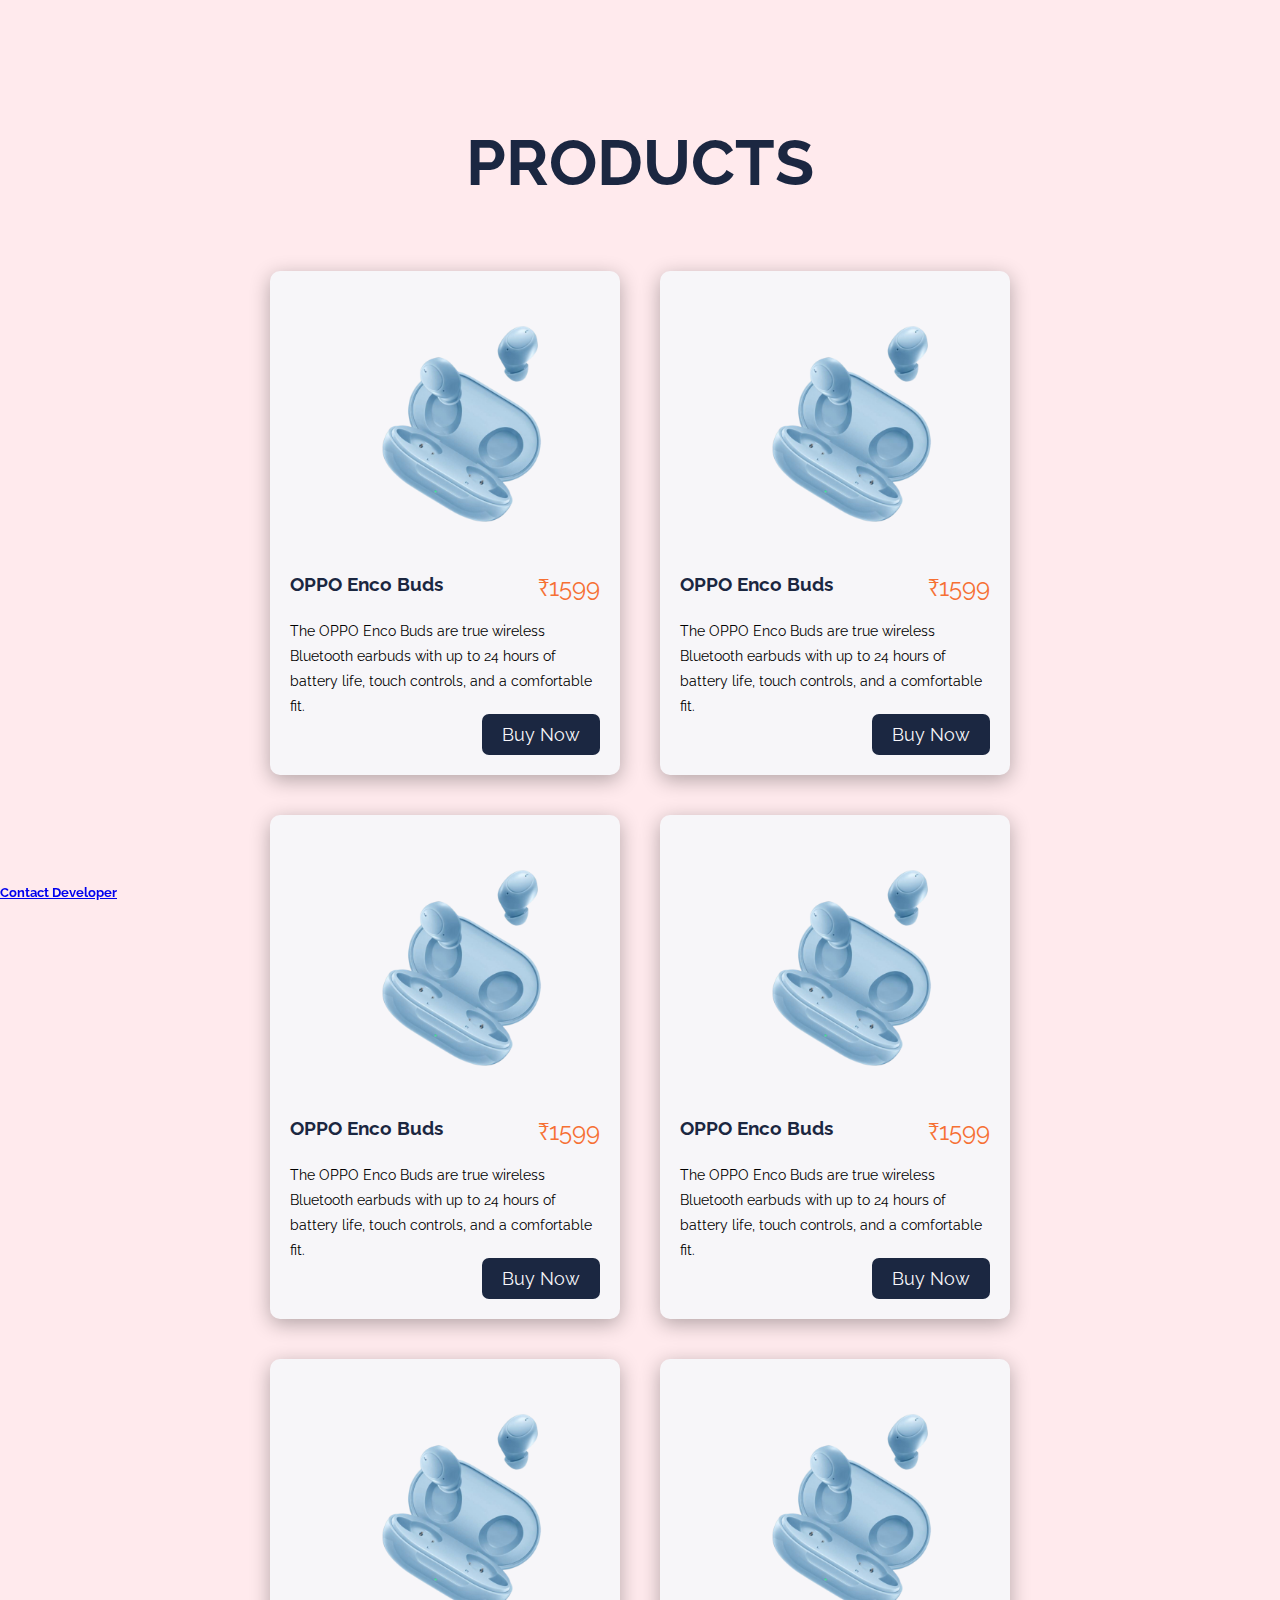
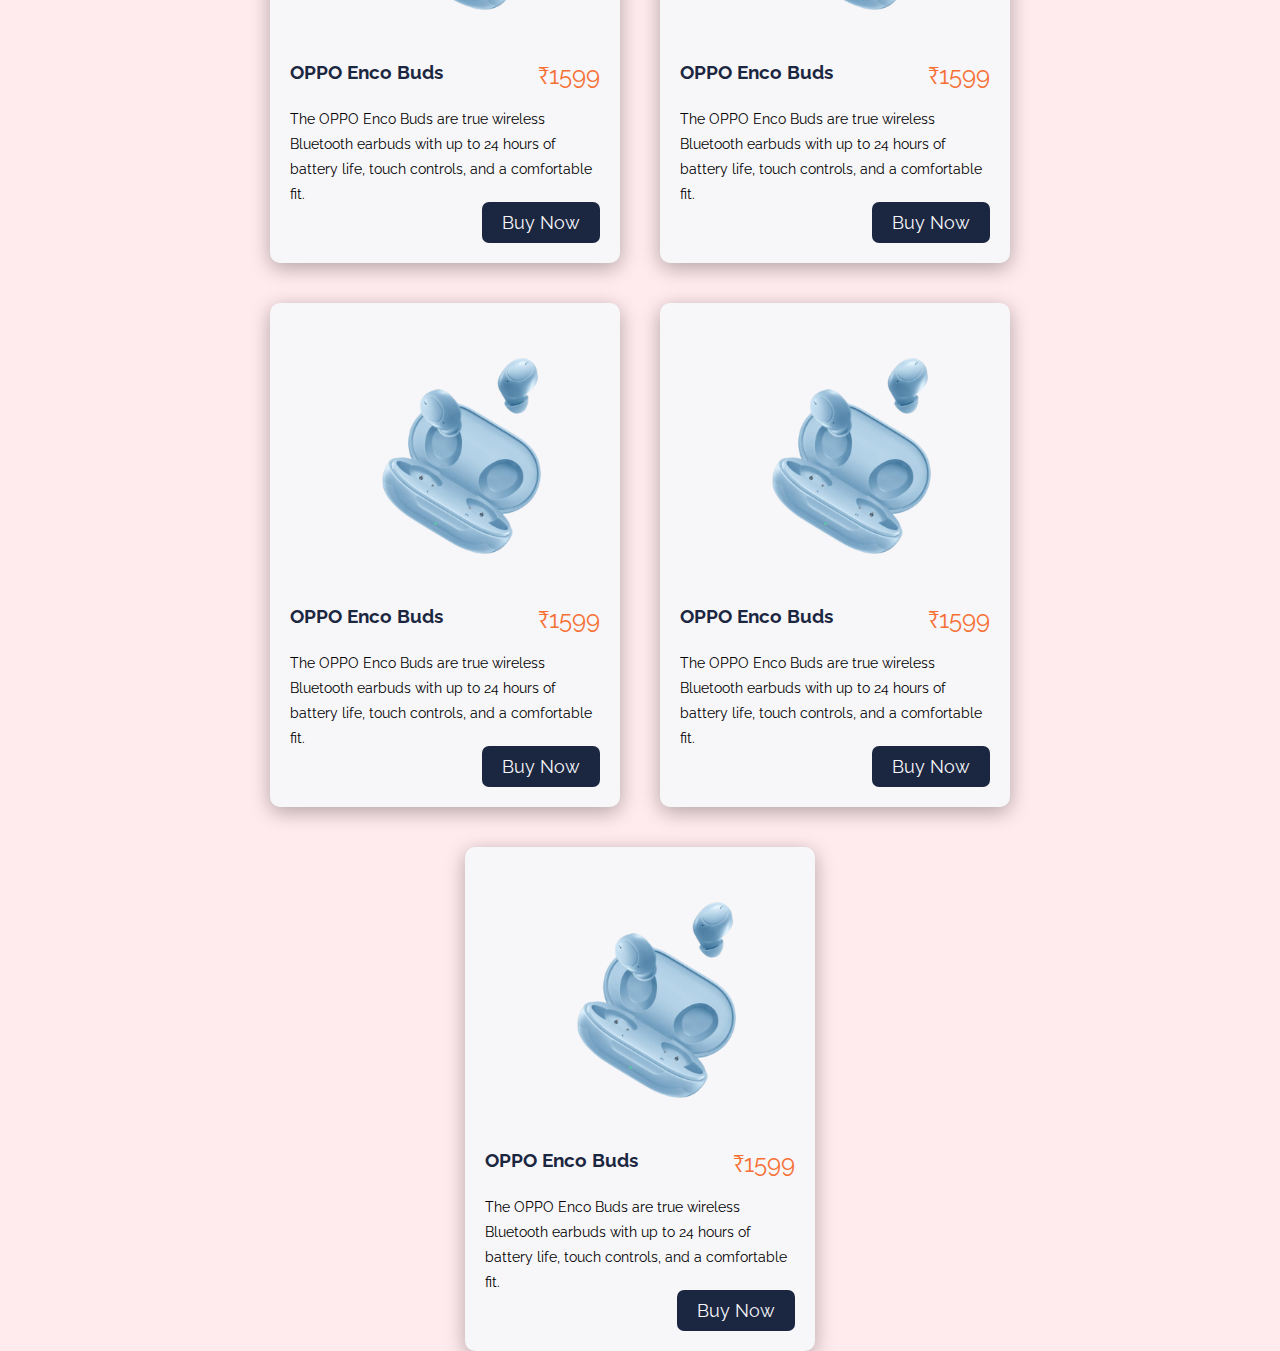
<file: index.html>
<!DOCTYPE html>
<html lang="en">

<head>
    <meta charset="UTF-8">
    <meta http-equiv="X-UA-Compatible" content="IE=edge">
    <meta name="viewport" content="width=device-width, initial-scale=1.0">
    <title>E-Commerce</title>
    <link rel="stylesheet" href="css/style.css">
</head>

<body>
    <div class="container">
        <div class="header">
            <h1>Products</h1>
        </div>
        <div class="products">
            <div class="product">
                <div class="image">
                    <img src="Images/product-1.png" alt="Product image">
                </div>
                <div class="namePrice">
                    <h3>OPPO Enco Buds </h3>
                    <span>₹1599</span>
                </div>
                <p>The OPPO Enco Buds are true wireless Bluetooth earbuds with up to 24 hours of battery life, touch
                    controls, and a
                    comfortable fit.</p>
                <div class="stars">
                    <i class="fa-solid fa-star"></i>
                    <i class="fa-solid fa-star"></i>
                    <i class="fa-solid fa-star"></i>
                    <i class="fa-solid fa-star"></i>
                    <i class="fa-solid fa-star"></i>
                </div>
                <div class="buy">
                    <button>Buy now</button>
                </div>
            </div>
            <div class="product">
                <div class="image">
                    <img src="Images/product-1.png" alt="Product image">
                </div>
                <div class="namePrice">
                    <h3>OPPO Enco Buds </h3>
                    <span>₹1599</span>
                </div>
                <p>The OPPO Enco Buds are true wireless Bluetooth earbuds with up to 24 hours of battery life, touch
                    controls, and a
                    comfortable fit.</p>
                <div class="stars">
                    <i class="fa-solid fa-star"></i>
                    <i class="fa-solid fa-star"></i>
                    <i class="fa-solid fa-star"></i>
                    <i class="fa-solid fa-star"></i>
                    <i class="fa-solid fa-star"></i>
                </div>
                <div class="buy">
                    <button>Buy now</button>
                </div>
            </div>
            <div class="product">
                <div class="image">
                    <img src="Images/product-1.png" alt="Product image">
                </div>
                <div class="namePrice">
                    <h3>OPPO Enco Buds </h3>
                    <span>₹1599</span>
                </div>
                <p>The OPPO Enco Buds are true wireless Bluetooth earbuds with up to 24 hours of battery life, touch
                    controls, and a
                    comfortable fit.</p>
                <div class="stars">
                    <i class="fa-solid fa-star"></i>
                    <i class="fa-solid fa-star"></i>
                    <i class="fa-solid fa-star"></i>
                    <i class="fa-solid fa-star"></i>
                    <i class="fa-solid fa-star"></i>
                </div>
                <div class="buy">
                    <button>Buy now</button>
                </div>
            </div>
            <div class="product">
                <div class="image">
                    <img src="Images/product-1.png" alt="Product image">
                </div>
                <div class="namePrice">
                    <h3>OPPO Enco Buds </h3>
                    <span>₹1599</span>
                </div>
                <p>The OPPO Enco Buds are true wireless Bluetooth earbuds with up to 24 hours of battery life, touch
                    controls, and a
                    comfortable fit.</p>
                <div class="stars">
                    <i class="fa-solid fa-star"></i>
                    <i class="fa-solid fa-star"></i>
                    <i class="fa-solid fa-star"></i>
                    <i class="fa-solid fa-star"></i>
                    <i class="fa-solid fa-star"></i>
                </div>
                <div class="buy">
                    <button>Buy now</button>
                </div>
            </div>
            <div class="product">
                <div class="image">
                    <img src="Images/product-1.png" alt="Product image">
                </div>
                <div class="namePrice">
                    <h3>OPPO Enco Buds </h3>
                    <span>₹1599</span>
                </div>
                <p>The OPPO Enco Buds are true wireless Bluetooth earbuds with up to 24 hours of battery life, touch
                    controls, and a
                    comfortable fit.</p>
                <div class="stars">
                    <i class="fa-solid fa-star"></i>
                    <i class="fa-solid fa-star"></i>
                    <i class="fa-solid fa-star"></i>
                    <i class="fa-solid fa-star"></i>
                    <i class="fa-solid fa-star"></i>
                </div>
                <div class="buy">
                    <button>Buy now</button>
                </div>
            </div>
            <div class="product">
                <div class="image">
                    <img src="Images/product-1.png" alt="Product image">
                </div>
                <div class="namePrice">
                    <h3>OPPO Enco Buds </h3>
                    <span>₹1599</span>
                </div>
                <p>The OPPO Enco Buds are true wireless Bluetooth earbuds with up to 24 hours of battery life, touch
                    controls, and a
                    comfortable fit.</p>
                <div class="stars">
                    <i class="fa-solid fa-star"></i>
                    <i class="fa-solid fa-star"></i>
                    <i class="fa-solid fa-star"></i>
                    <i class="fa-solid fa-star"></i>
                    <i class="fa-solid fa-star"></i>
                </div>
                <div class="buy">
                    <button>Buy now</button>
                </div>
            </div>
            <div class="product">
                <div class="image">
                    <img src="Images/product-1.png" alt="Product image">
                </div>
                <div class="namePrice">
                    <h3>OPPO Enco Buds </h3>
                    <span>₹1599</span>
                </div>
                <p>The OPPO Enco Buds are true wireless Bluetooth earbuds with up to 24 hours of battery life, touch
                    controls, and a
                    comfortable fit.</p>
                <div class="stars">
                    <i class="fa-solid fa-star"></i>
                    <i class="fa-solid fa-star"></i>
                    <i class="fa-solid fa-star"></i>
                    <i class="fa-solid fa-star"></i>
                    <i class="fa-solid fa-star"></i>
                </div>
                <div class="buy">
                    <button>Buy now</button>
                </div>
            </div>
            <div class="product">
                <div class="image">
                    <img src="Images/product-1.png" alt="Product image">
                </div>
                <div class="namePrice">
                    <h3>OPPO Enco Buds </h3>
                    <span>₹1599</span>
                </div>
                <p>The OPPO Enco Buds are true wireless Bluetooth earbuds with up to 24 hours of battery life, touch
                    controls, and a
                    comfortable fit.</p>
                <div class="stars">
                    <i class="fa-solid fa-star"></i>
                    <i class="fa-solid fa-star"></i>
                    <i class="fa-solid fa-star"></i>
                    <i class="fa-solid fa-star"></i>
                    <i class="fa-solid fa-star"></i>
                </div>
                <div class="buy">
                    <button>Buy now</button>
                </div>
            </div>
            <div class="product">
                <div class="image">
                    <img src="Images/product-1.png" alt="Product image">
                </div>
                <div class="namePrice">
                    <h3>OPPO Enco Buds </h3>
                    <span>₹1599</span>
                </div>
                <p>The OPPO Enco Buds are true wireless Bluetooth earbuds with up to 24 hours of battery life, touch
                    controls, and a
                    comfortable fit.</p>
                <div class="stars">
                    <i class="fa-solid fa-star"></i>
                    <i class="fa-solid fa-star"></i>
                    <i class="fa-solid fa-star"></i>
                    <i class="fa-solid fa-star"></i>
                    <i class="fa-solid fa-star"></i>
                </div>
                <div class="buy">
                    <button>Buy now</button>
                </div>
            </div>
        </div>
    </div>
    <div class="footer">
        <h5><a href="aboutMe.html">Contact Developer</a></h5>
    </div>
</body>

</html>
</file>
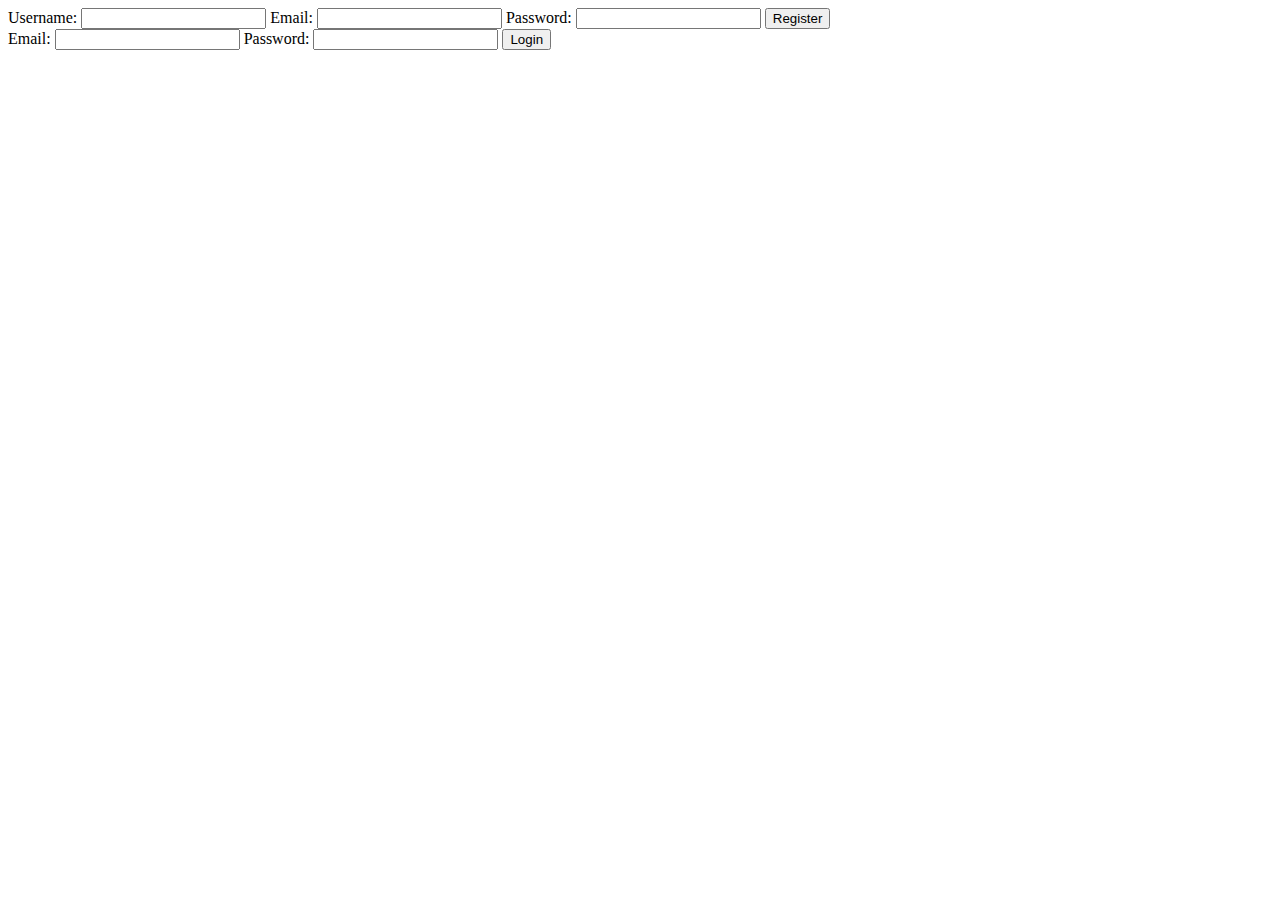
<file: 4th/index.html>
<!DOCTYPE html>
<html lang="en">

<head>
    <meta charset="UTF-8">
    <meta http-equiv="X-UA-Compatible" content="IE=edge">
    <meta name="viewport" content="width=device-width, initial-scale=1.0">
    <title>authentication</title>
</head>

<body>
    <div class="register">
        <form method="post" action="register.php">
            <label for="username">Username:</label>
            <input type="text" id="username" name="username" required>

            <label for="email">Email:</label>
            <input type="email" id="email" name="email" required>

            <label for="password">Password:</label>
            <input type="password" id="password" name="password" required>
            <button type="submit">Register</button>
        </form>
    </div>

    <div class="login">
        <form method="post" action="login.php">
            <label for="email">Email:</label>
            <input type="email" id="email" name="email" required>

            <label for="password">Password:</label>
            <input type="password" id="password" name="password" required>

            <button type="submit">Login</button>
        </form>
    </div>
</body>

</html>
</file>
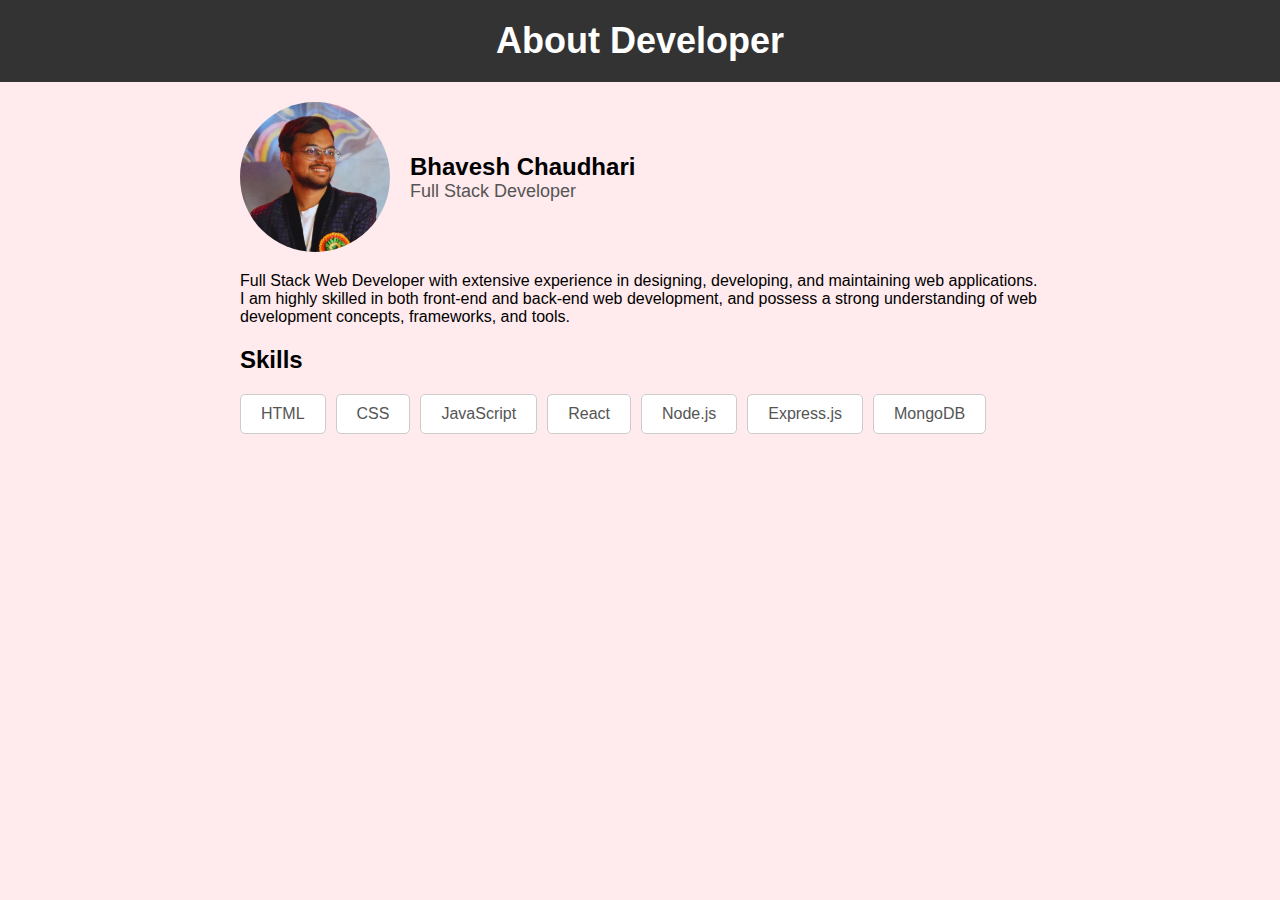
<file: aboutMe.html>
<!DOCTYPE html>
<html>

<head>
    <meta charset="UTF-8">
    <title>About Developer</title>
    <link rel="stylesheet" href="css/dev.css">
</head>

<body>
    <header>
        <h1>About Developer</h1>
    </header>
    <div class="container">
        <div class="profile">
            <img src="Images/me.png" alt="Profile Picture">
            <div>
                <h2>Bhavesh Chaudhari</h2>
                <p>Full Stack Developer</p>
            </div>
        </div>
        <p>
            Full Stack Web Developer with extensive experience in designing, developing, and maintaining web
            applications. I am
            highly skilled in both front-end and back-end web development, and possess a strong understanding of web
            development
            concepts, frameworks, and tools.
        </p>
        <div class="skills">
            <h2>Skills</h2>
            <ul>
                <li>HTML</li>
                <li>CSS</li>
                <li>JavaScript</li>
                <li>React</li>
                <li>Node.js</li>
                <li>Express.js</li>
                <li>MongoDB</li>
            </ul>
        </div>
    </div>
</body>

</html>
</file>
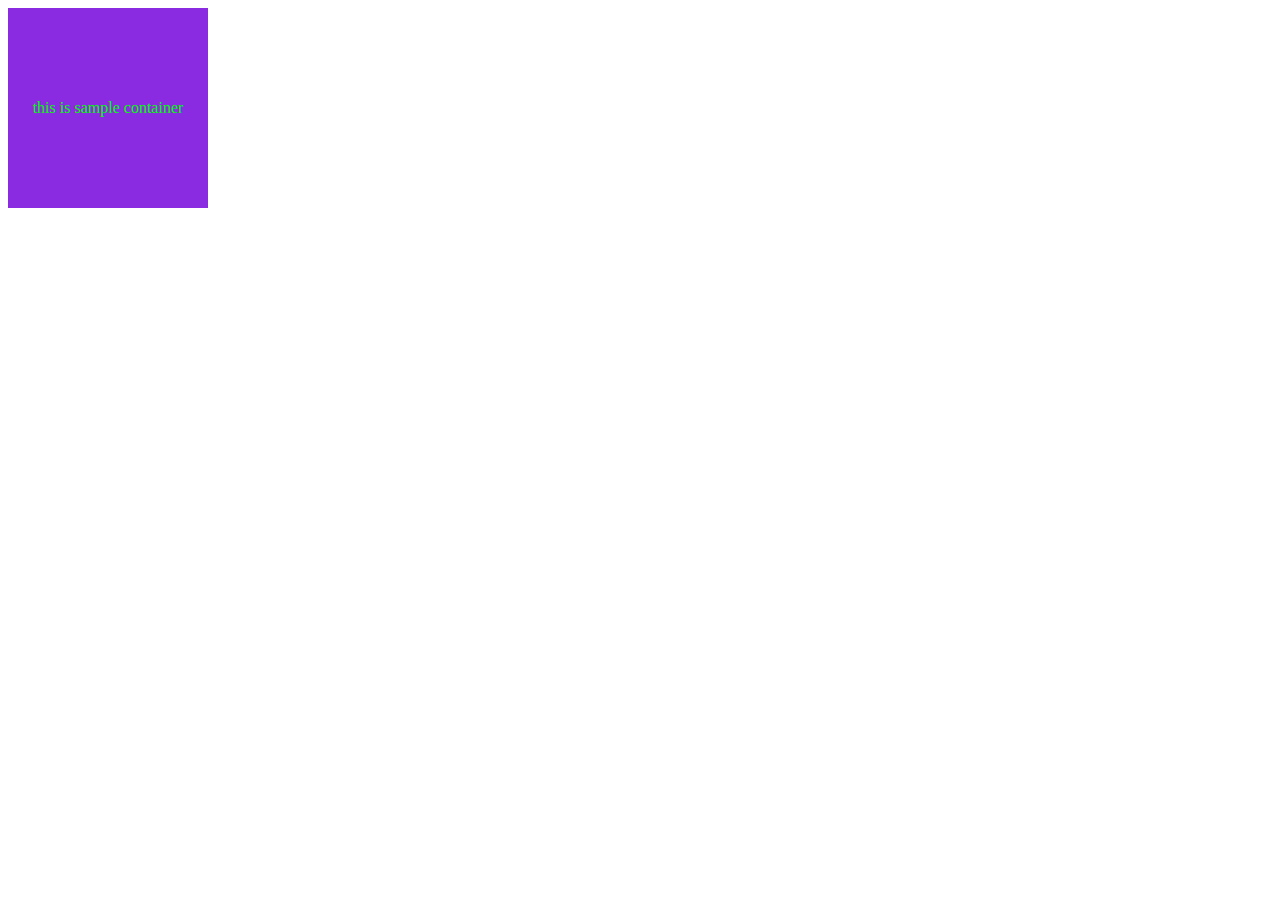
<file: 2ndEXPT/2nd.html>
<!DOCTYPE html>
<html lang="en">

<head>
    <meta charset="UTF-8">
    <meta http-equiv="X-UA-Compatible" content="IE=edge">
    <meta name="viewport" content="width=device-width, initial-scale=1.0">
    <title>CSS Embedding Methods</title>
    <link rel="stylesheet" href="style.css">
    <style>
        .container {
            color: orange;
        }
    </style>
</head>

<body>

    <div class="container" style="color:rgb(0, 255, 4);">
        this is sample container
    </div>

</body>

</html>
</file>
<file: css/style.css>
@import url("https://fonts.googleapis.com/css2?family=Montserrat:wght@100;200;300;400;700;900&family=Raleway:wght@100;300;500;700&display=swap");

:root {
  --bodyBack: #ffeaed;
  --textColor: #1b2741;
  --starColor: #f67034;
  --sectionBack: #f7f6f9;
}

* {
  margin: 0;
  padding: 0;
  box-sizing: border-box;
  font-family: "Raleway", sans-serif;
}
body {
  background-color: var(--bodyBack);
  min-height: 100vh;
  display: grid;
  place-items: center;
}
.container {
  width: 80vw;
  height: 80vh;
  display: flex;
  flex-direction: column;
  justify-content: space-around;
}

.header {
  width: 100%;
  text-align: center;
}
.header h1 {
  font-size: 4em;
  text-transform: uppercase;
  color: var(--textColor);
}

.products {
  width: 100%;
  height: 70%;
  display: flex;
  justify-content: center;
  flex-wrap: wrap;
  gap: 40px;
}
.product {
  position: relative;
  background-color: var(--sectionBack);
  width: 350px;
  height: 100%;
  box-shadow: 0 5px 20px rgba(0, 0, 0, 0.3);
  display: flex;
  flex-direction: column;
  justify-content: space-between;
  padding: 20px 20px 40px;
  border-radius: 10px;
  transition: 0.3s;
}
.image {
  width: 100%;
  height: 60%;
  display: grid;
  place-items: center;
}

.product:hover {
  transform: translateY(-15px);
  box-shadow: 0 5px 10px rgba(0, 0, 0, 0.2);
}

.image img {
  width: 350px;
}
.namePrice {
  width: 100%;
  display: flex;
  justify-content: space-between;
}

.namePrice h3 {
  font-size: 1.5 em;
  text-transform: capitalize;
  color: var(--textColor);
}

.namePrice span {
  font-size: 1.5em;
  color: var(--starColor);
}

.product p {
  font-size: 14px;
  line-height: 25px;
}
.stars svg {
  font-size: 1.3em;
  color: var(--starColor);
}
.buy {
  position: absolute;
  bottom: 20px;
  right: 20px;
}

.buy button {
  padding: 10px 20px;
  border-radius: 7px;
  border: none;
  background-color: var(--textColor);
  color: var(--sectionBack);
  font-size: 18px;
  text-transform: capitalize;
  cursor: pointer;
  transition: 0.5s;
}
.buy button:hover {
  transform: scale(1.1);
}

.footer {
  position: fixed;
  bottom: 0;
  width: 100%;
}
</file>
<file: css/dev.css>
body {
  font-family: Arial, sans-serif;
  background-color: #ffeaed;
  margin: 0;
  padding: 0;
}

header {
  background-color: #333;
  color: #fff;
  padding: 20px;
  text-align: center;
}

h1 {
  font-size: 36px;
  margin: 0;
}

.container {
  max-width: 800px;
  margin: 0 auto;
  padding: 20px;
}

.profile {
  display: flex;
  align-items: center;
  margin-bottom: 20px;
}

.profile img {
  width: 150px;
  border-radius: 50%;
  margin-right: 20px;
}

.profile h2 {
  margin: 0;
}

.profile p {
  margin: 0;
  font-size: 18px;
  color: #555;
}

.skills ul {
  list-style: none;
  padding: 0;
  margin: 0;
  display: flex;
  flex-wrap: wrap;
}

.skills li {
  background-color: #fff;
  border: 1px solid #ccc;
  border-radius: 5px;
  padding: 10px 20px;
  margin-right: 10px;
  margin-bottom: 10px;
  font-size: 16px;
  color: #555;
}
</file>
<file: 2ndEXPT/style.css>
.container {
  display: flex;
  justify-content: center;
  align-items: center;
  background-color: blueviolet;
  width: 200px;
  height: 200px;
}
</file>
